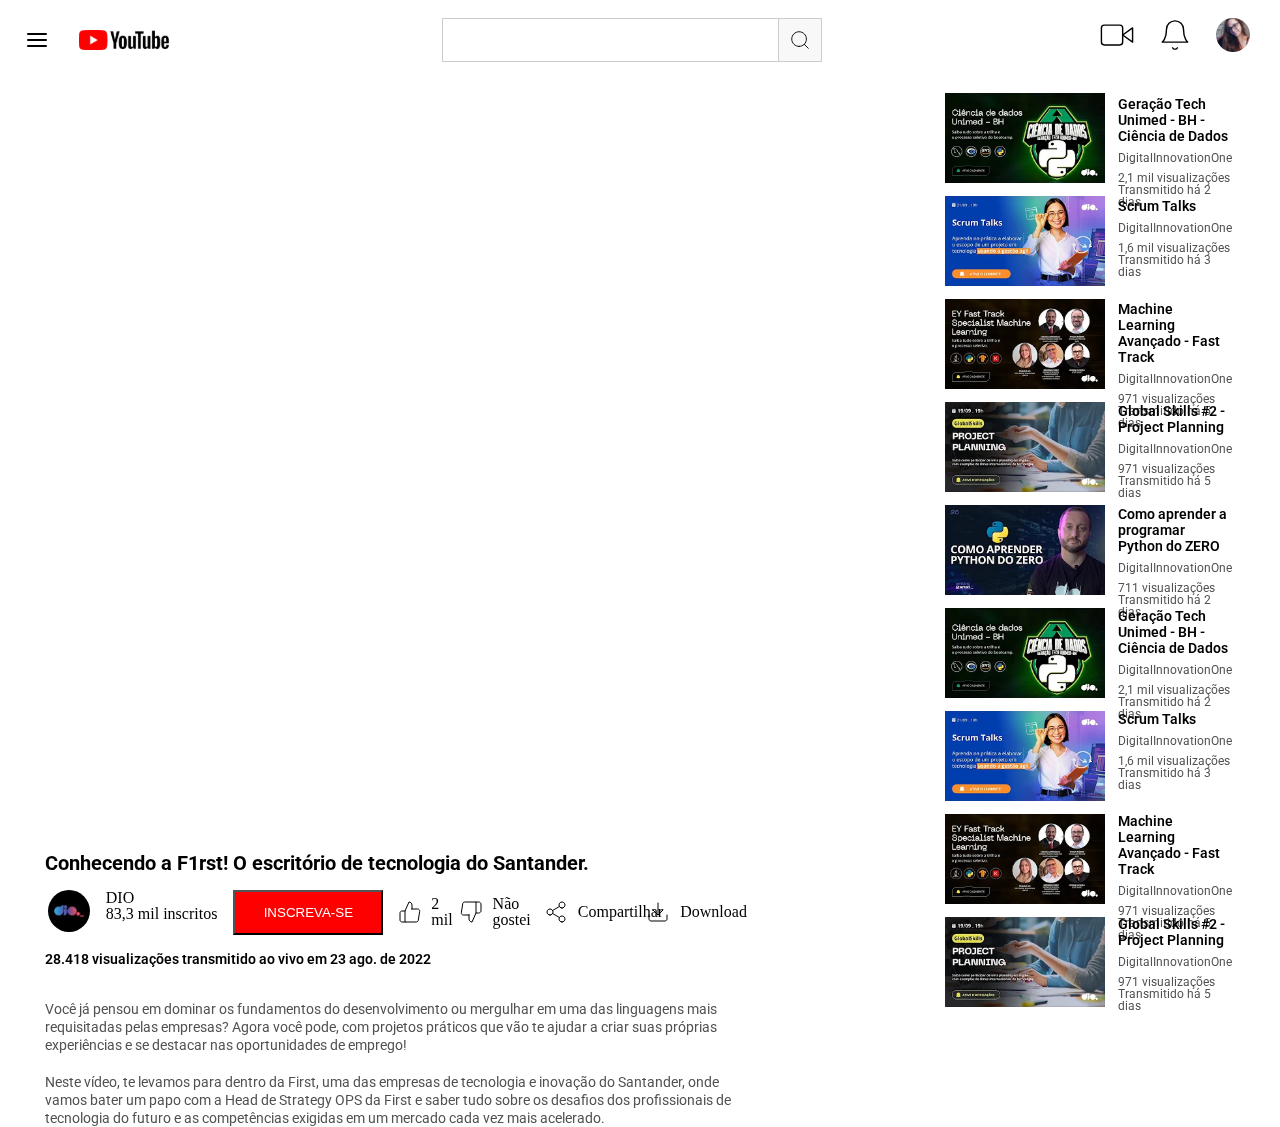
<file: trilha-css-desafio-02-main/index.html>
<!DOCTYPE html>
<html lang="pt-br">
<head>
    <meta charset="UTF-8">
    <meta name="viewport" content="width=device-width, initial-scale=1.0">
    <link rel="stylesheet" href="asserts/style.css">
    <title>Treino de Flex-Box</title>
</head>

<body>
    <header>
        <div class="header">
            <div class="menu_ytlogo">
                <img src="asserts/images/menu.svg" alt="">
                <img src="asserts/images/youtube 1.svg" alt="">
            </div>

            <div class="search-bar">
                <input type="text">
                <img src="asserts/images/search.svg" alt="">
            </div>

            <div class="bottonsnotification-avatar">
                <img src="asserts/images/video.svg" alt="">
                <img src="asserts/images/bell.svg" alt="">
                <img src="asserts/images/Avatar.svg" alt="">
            </div>
        </div>
    </header>

    <main>
       <div class="main">
            <div class="video-container">
                <figure>
                    <iframe width="100%" height="743" src="https://www.youtube.com/embed/2alSqrlrUtw?si=iSNLDJ74287Hx8ue" title="YouTube video player" frameborder="0" allow="accelerometer; autoplay; clipboard-write; encrypted-media; gyroscope; picture-in-picture; web-share" referrerpolicy="strict-origin-when-cross-origin" allowfullscreen></iframe>
                    <figcaption>Conhecendo a F1rst! O escritório de tecnologia do Santander.
                    </figcaption>
                </figure>
                
                <div class="barra-inferior-video-container">
                    <span><img src="asserts/images/Channel Avatar.svg" alt=""></span>
                    
                    <span><h1>DIO</h1>
                        <p>83,3 mil inscritos</p>
                    </span>
                    
                    <span >
                        <button type="button" id="subscribe-button">INSCREVA-SE</button>
                    </span>

                    <span id="like-button"><img src="asserts/images/Vector.svg" alt="">2 mil</span>
                    <span id="deslike-button"><img src="asserts/images/thumbs-down.svg" alt=""><p>Não gostei</p></span>
                    <span id="share-button"><img src="asserts/images/share-2.svg" alt=""><p>Compartilhar</p></span>
                    <span id="download-button"><img src="asserts/images/download.svg" alt=""><p>Download</p></span>

                </div>
                <div id="count-visualization">
                    <p>28.418 visualizações transmitido ao vivo em 23 ago. de 2022</p>
                </div>

                <div id="description-video">
                    <p>Você já pensou em dominar os fundamentos do desenvolvimento ou mergulhar em uma das linguagens mais requisitadas pelas empresas? 
                        Agora você pode, com projetos práticos que vão te ajudar a criar suas próprias experiências e se destacar nas oportunidades de emprego! 
                         <br><br>
                        Neste vídeo, te levamos para dentro da First, uma das empresas de tecnologia e inovação do Santander, onde vamos bater um papo com a Head de Strategy OPS da First e saber tudo sobre os desafios dos profissionais de tecnologia do futuro e as competências exigidas em um mercado cada vez mais acelerado.</p>
                </div>
            </div>

            <div class="videos-aside-container">
                <ul class="lista-videos">
                    <li><img src="asserts/images/Thumb.svg" alt=""></li>
                    <li><img src="asserts/images/image 12.svg" alt=""></li>
                    <li><img src="asserts/images/image 13.svg" alt=""></li>
                    <li><img src="asserts/images/image 14.svg" alt=""></li>
                    <li><img src="asserts/images/image 15.svg" alt=""></li>
                    <li><img src="asserts/images/Thumb.svg" alt=""></li>
                    <li><img src="asserts/images/image 12.svg" alt=""></li>
                    <li><img src="asserts/images/image 13.svg" alt=""></li>
                    <li><img src="asserts/images/image 14.svg" alt=""></li>
                </ul>
                <ul class="videos-aside-description-container">
                    <li>
                        <span>Geração Tech Unimed - BH - Ciência de Dados</span>
                        <p class="channel-name">DigitalInnovationOne</p>
                        <p>2,1 mil visualizações</p>
                        <p>Transmitido há 2 dias</p>
                    </li>
                    <li>
                        <span>Scrum Talks</span>
                        <p class="channel-name">DigitalInnovationOne</p>
                        <p>1,6 mil visualizações</p>
                        <p>Transmitido há 3 dias</p>
                    </li>
                    <li>
                        <span>Machine Learning Avançado - Fast Track</span>
                        <p class="channel-name">DigitalInnovationOne</p>
                        <p>971 visualizações</p>
                        <p>Transmitido há 5 dias</p>
                    </li>
                    <li>
                        <span>Global Skills #2 - Project Planning</span>
                        <p class="channel-name">DigitalInnovationOne</p>
                        <p>971 visualizações</p>
                        <p>Transmitido há 5 dias</p>
                    </li>
                    <li>
                        <span>Como aprender a programar Python do ZERO</span>
                        <p class="channel-name">DigitalInnovationOne</p>
                        <p>711 visualizações</p>
                        <p>Transmitido há 2 dias</p>
                    </li>
                    <li>
                        <span>Geração Tech Unimed - BH - Ciência de Dados</span>
                        <p class="channel-name">DigitalInnovationOne</p>
                        <p>2,1 mil visualizações</p>
                        <p>Transmitido há 2 dias</p>
                    </li>
                    <li>
                        <span>Scrum Talks</span>
                        <p class="channel-name">DigitalInnovationOne</p>
                        <p>1,6 mil visualizações</p>
                        <p>Transmitido há 3 dias</p>
                    </li>
                    <li>
                        <span>Machine Learning Avançado - Fast Track</span>
                        <p class="channel-name">DigitalInnovationOne</p>
                        <p>971 visualizações</p>
                        <p>Transmitido há 5 dias</p>
                    </li>
                    <li>
                        <span>Global Skills #2 - Project Planning</span>
                        <p class="channel-name">DigitalInnovationOne</p>
                        <p>971 visualizações</p>
                        <p>Transmitido há 5 dias</p>
                    </li>
                </ul>

            </div>
       </div>
  
    </main>
    
</body>
</html>
</file>
<file: trilha-css-desafio-02-main/asserts/style.css>
@import url(reset.css);
@import url('https://fonts.googleapis.com/css2?family=Roboto:ital,wght@0,100;0,300;0,400;0,500;0,700;0,900;1,100;1,300;1,400;1,500;1,700;1,900&display=swap');


.header{
    display: flex;
    justify-content: space-between;

}

.menu_ytlogo{
    display: flex;
    gap: 30px;
    margin: 18px 15px;
    padding: 10px;
}

.search-bar{
    display: flex;
    margin-top: 18px;
    justify-content: center;
    flex-grow: 0.5;
   
}

.search-bar input{
    width: 60%;
    height: 40px;
    border: solid #CCCCCC 0.5px;
}

.search-bar img{
    background-color: #F8F8F8;
    border: #CCCCCC;
    box-sizing: border-box;
    height: 44px;
    margin-left: -1px;
    padding: 10px;
    border: solid #CCCCCC 0.5px;
}

.bottonsnotification-avatar{
    display:flex;
    height: 34px;
    gap: 24px;
    margin: 18px 30px;
}

.main{
    display: flex;
    height: 825px;
    margin: 1% 3.5% ;
    gap: 3%;
}

.video-container{
    width: 100%;
    height: 746px;
    flex-grow: 0.5;
}

.video-container figcaption{
    font-family: "Roboto";
    font-size: 20px;
    font-weight: bold;
    line-height: 2.4;
}

.barra-inferior-video-container{
    display: flex;
    flex-direction: row;
    align-content: center;
    gap: 10px;
}

.barra-inferior-video-container span{
    border: solid transparent;
}

.barra-inferior-video-container #channel-name-subscribers h1{
    font-family: "Roboto";
    font-size: 14px;
    font-weight: 600;
    line-height: 25px;

}

.barra-inferior-video-container #channel-name-subscribers p{
    font-family: "Roboto" ;
    font-size: 14px;
    font-weight: 400;
    color: #515151;
}

.barra-inferior-video-container #subscribe-button{
    display: flex;
    flex-direction: row;
    width: 150px;
    height: 45px;
    justify-content: center;
    align-items: center;
    color: white;
    background-color: red;
}
.barra-inferior-video-container #like-button{
    display: flex;
    flex-direction: row;
    width: 5%;
    gap: 10px;
    align-items: center;
}
.barra-inferior-video-container #deslike-button{
    display: flex;
    flex-direction: row;
    width: 8%;
    gap: 10px;
    align-items: center;
}
.barra-inferior-video-container #share-button{
    display: flex;
    flex-direction: row;
    width: 10%;
    gap: 10px;
    align-items: center;
}
.barra-inferior-video-container #download-button{
    display: flex;
    flex-direction: row;
    width: 10%;
    gap: 10px;
    align-items: center;
}

#count-visualization{
    font-family: "Roboto";
    font-size: 14px;
    font-weight: 600;
    line-height: 3;
    margin-bottom: 20px;

}

#description-video{
    font-family: "Roboto";
    font-size: 14px;
    color: #515151;
    width: 80%;
    line-height: 1.3;

}

.videos-aside-container{
    display:flex;
    width: 30%;
    height: 938px;
    flex-grow: 1;
    gap: 10px;
}

.lista-videos{
    display: flex;
    flex-direction: column;
    gap: 10px;
}

.videos-aside-container{
    display: flex;
    width: 28%;
    justify-content: center;
    align-content:center ;
}

.videos-aside-description-container{
    display: flex;
    flex-direction: column;
    gap: 11.5px;
}

.videos-aside-description-container li{
    flex-wrap: wrap;
    align-self: baseline;
    border: solid transparent;
    height: 85px;

}

.videos-aside-description-container span{
    font-size: 14px;
    font-weight: 600;
    font-family: "Roboto";
}

.channel-name{
    line-height: 28px;
}

.videos-aside-description-container p{
    font-family: "Roboto";
    font-size: 12px;
    font-weight: 400;
    line-height: px;
    color: #515151;

}
</file>
